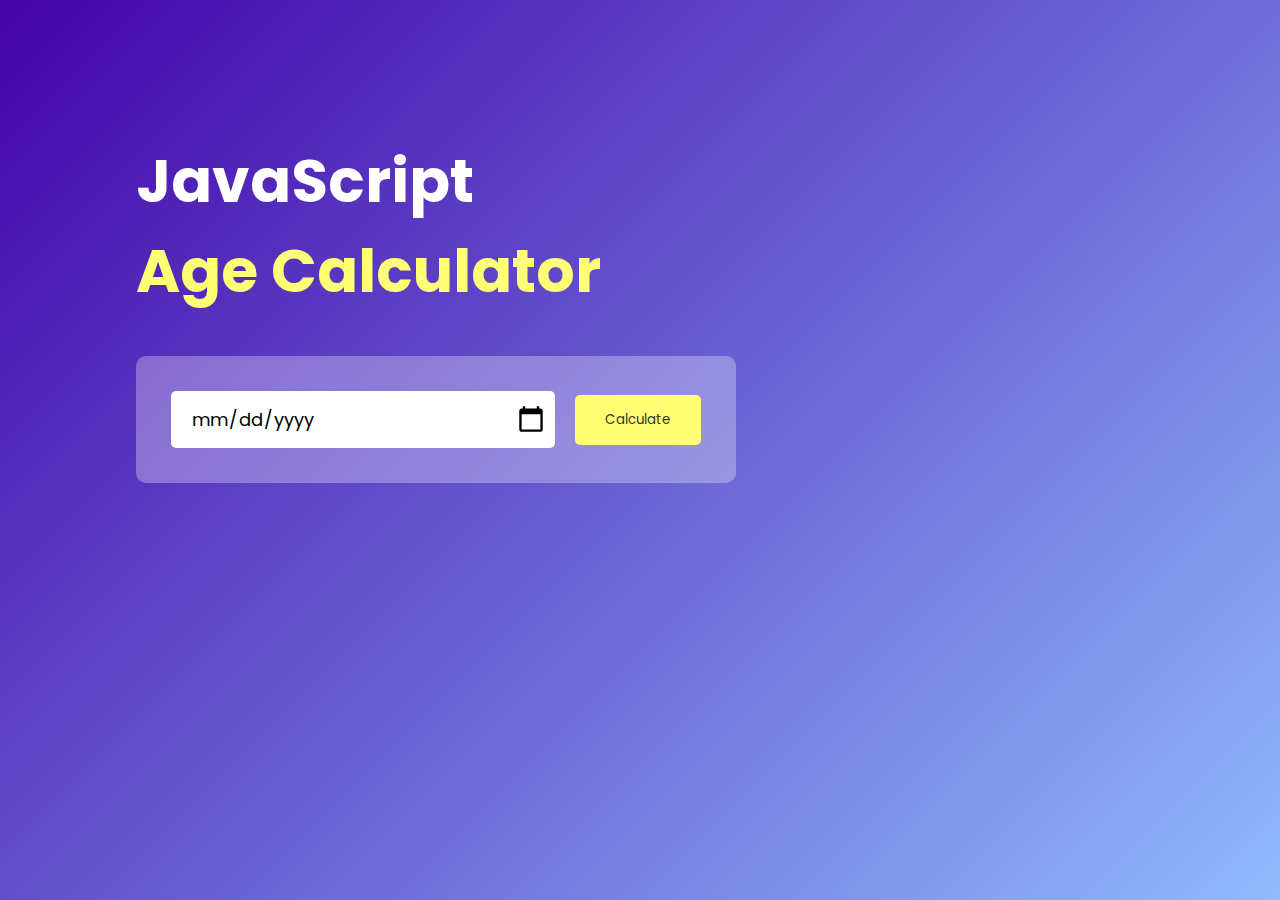
<file: AgeCalculator/index.html>
<!DOCTYPE html>
<html lang="en">
  <head>
    <meta charset="UTF-8" />
    <meta name="viewport" content="width=device-width, initial-scale=1.0" />
    <title>Age Calculator</title>
    <link
      href="https://fonts.googleapis.com/css2?family=Poppins:wght@400;600&display=swap"
      rel="stylesheet"
    />
    <link rel="stylesheet" href="style.css" />
  </head>
  <body>
    <div class="container">
      <div class="calculator">
        <h1>JavaScript <br /><span>Age Calculator</span></h1>
        <div class="input-box">
          <input
            type="date"
            id="date"
            placeholder="Enter the birth date"
            required
          />
          <button onclick="calculateAge()">Calculate</button>
        </div>
        <p id="result"></p>
      </div>
    </div>
    <script src="script.js"></script>
  </body>
</html>
</file>
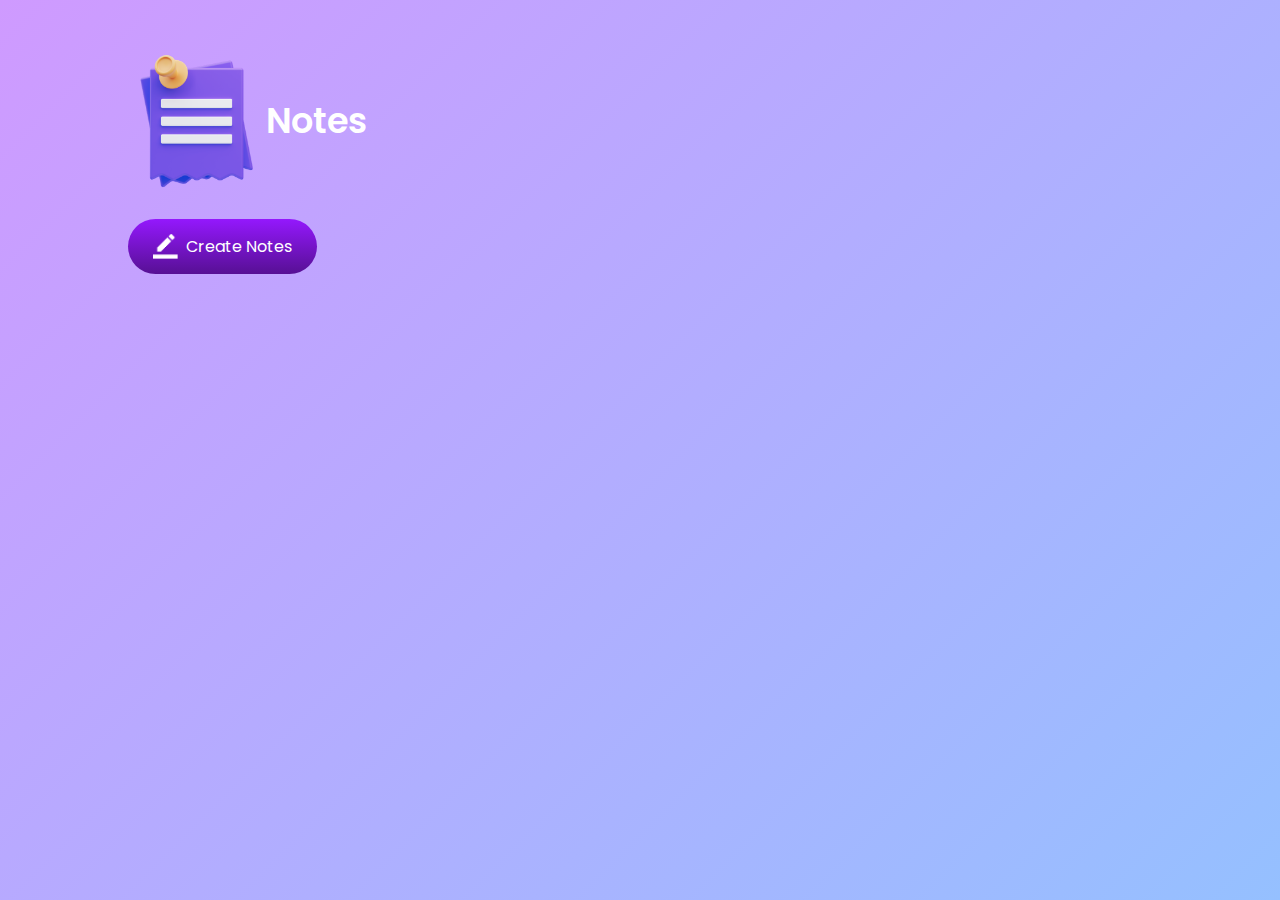
<file: NotesApp/index.html>
<!DOCTYPE html>
<html lang="en">
<head>
    <meta charset="UTF-8">
    <meta name="viewport" content="width=device-width, initial-scale=1.0">
    <title>Notes App</title>
    <link
      href="https://fonts.googleapis.com/css2?family=Poppins:wght@400;600&display=swap"
      rel="stylesheet"
    />
    <link rel="stylesheet" href="style.css" />
</head>
<body>
    <div class="container">
        <h1> <img src="images/notes.png" alt="">Notes</h1>
        <button class="btn"> <img src="images/edit.png" alt="">Create Notes</button>
        <div class="notes-container">
           <!-- <p contenteditable="true" class="input-box">
                <img src="images/delete.png" alt="">
            </p> --içerik düzenlenebilir---->
        </div>
    </div>
    <script src="script.js"></script>
</body>
</html>
</file>
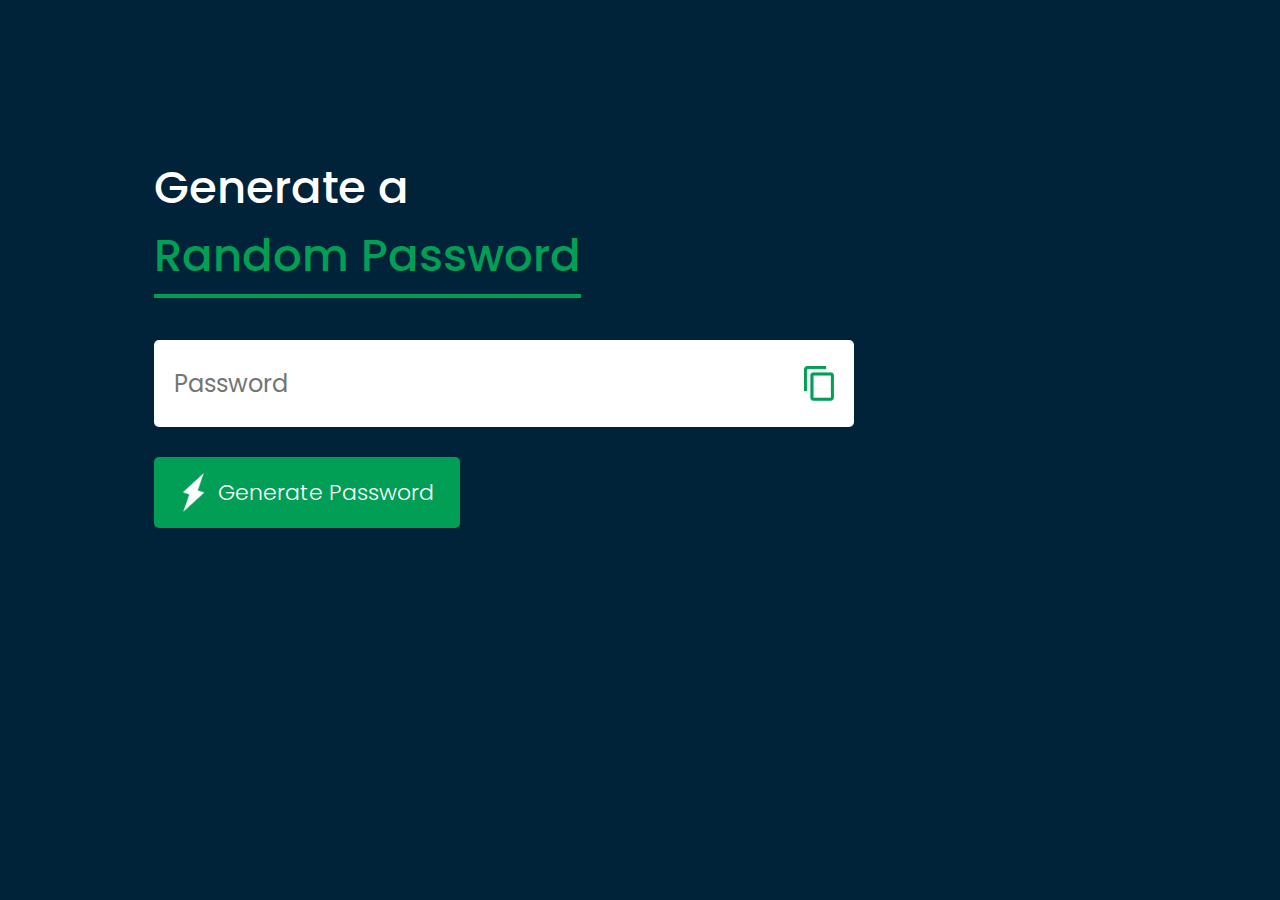
<file: PasswordGenerator/index.html>
<!DOCTYPE html>
<html lang="en">
  <head>
    <meta charset="UTF-8" />
    <meta name="viewport" content="width=device-width, initial-scale=1.0" />
    <link
      href="https://fonts.googleapis.com/css2?family=Poppins:wght@400;600&display=swap"
      rel="stylesheet"
    />
    <title>Random Password Generator</title>
    <link rel="stylesheet" href="style.css" />
  </head>
  <body>
    <div class="container">
      <h1>Generate a <br /><span>Random Password </span></h1>
      <div class="display">
        <input type="text" id="password" placeholder="Password" />
        <img src="./images/copy.png" onclick="copyPassword()" alt="" />
      </div>
      <button onclick="createPassword()">
        <img src="./images/generate.png" alt="" />Generate Password
      </button>
    </div>

    <script>
      const PasswordBox = document.getElementById("password");
      const length = 12;
      const upperCase = "ABCDEFGHIJKLMNOPQRSTUVWXYZ";
      const lowerCase = "abcdefghijklmnopqrstuvwxyz";
      const number = "0123456789";
      const symbol = "!@#$%^&*()_+-=[]{}|;:,.<>?";

      const allChars = upperCase + lowerCase + number + symbol; // All characters combined
      function createPassword() {
        let password = "";
        // Add one of each character type
        password += upperCase[Math.floor(Math.random() * upperCase.length)];
        password += lowerCase[Math.floor(Math.random() * lowerCase.length)];
        password += number[Math.floor(Math.random() * number.length)];
        password += symbol[Math.floor(Math.random() * symbol.length)];
        // Complete the password with random characters
        while (password.length < length) {
          password += allChars[Math.floor(Math.random() * allChars.length)];
        }
        // Set the generated password in the input
        PasswordBox.value = password;
      }

      //Copies the specified text to the clipboard.
      function copyPassword() {
        PasswordBox.select();
        document.execCommand("copy");
      }
    </script>
  </body>
</html>
</file>
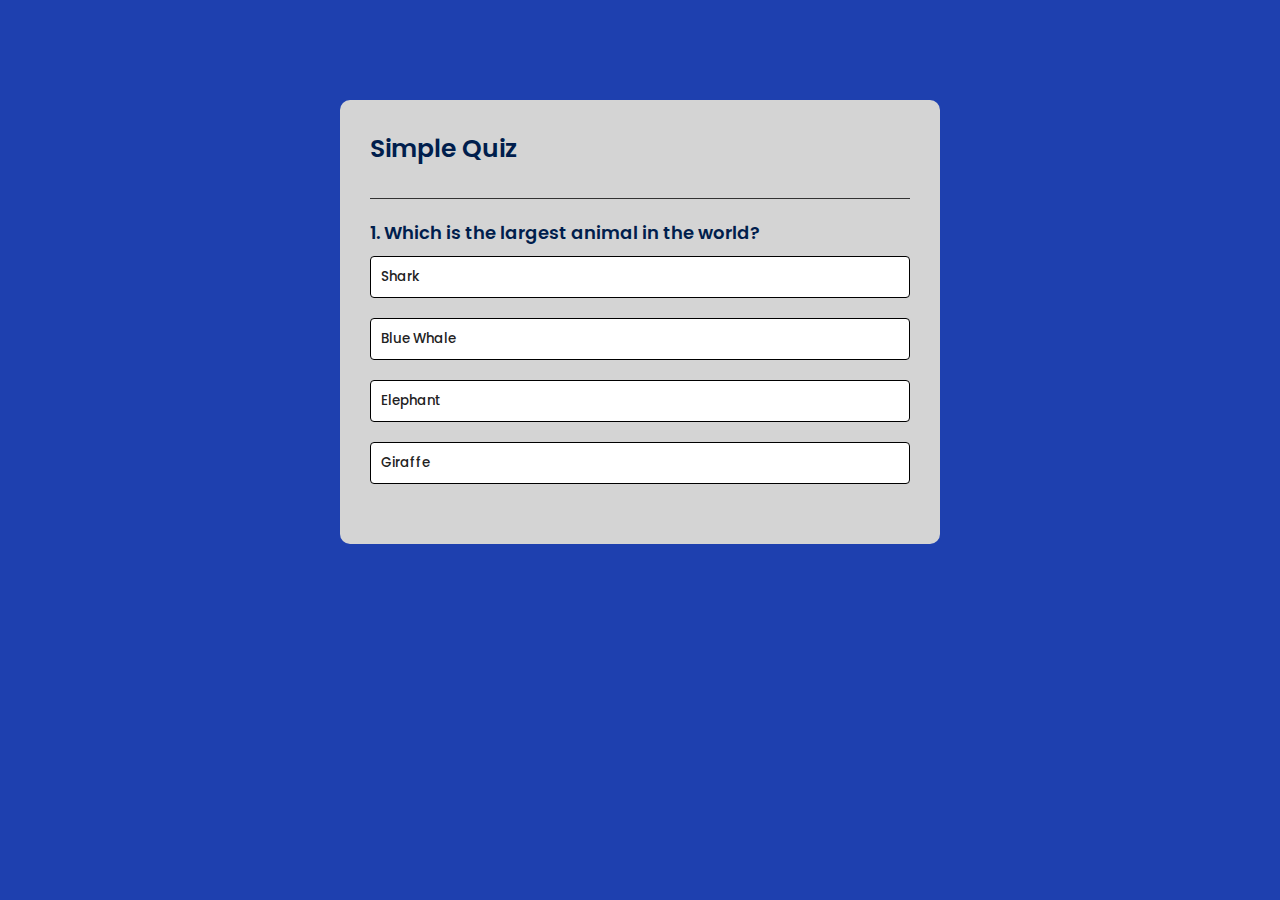
<file: QuizApp/index.html>
<!DOCTYPE html>
<html lang="en">
<head>
    <meta charset="UTF-8">
    <meta name="viewport" content="width=device-width, initial-scale=1.0">
    <link
      href="https://fonts.googleapis.com/css2?family=Poppins:wght@400;600&display=swap"
      rel="stylesheet"
    />
    <title>Quiz App</title>
    <link rel="stylesheet" href="style.css">
</head>
<body>
    <div class="app">
        <h1>Simple Quiz</h1>
        <div class="quiz">
            <h2 id="question">Question goes here</h2>
            <div id="answer-buttons">
                <button class="btn">Answer 1</button>
                <button class="btn">Answer 2</button>
                <button class="btn">Answer 3</button>
                <button class="btn">Answer 4</button>
            </div>
            <div id="next-btn">Next</div>
        </div>
    </div>
    <script src="script.js"></script>
</body>
</html>
</file>
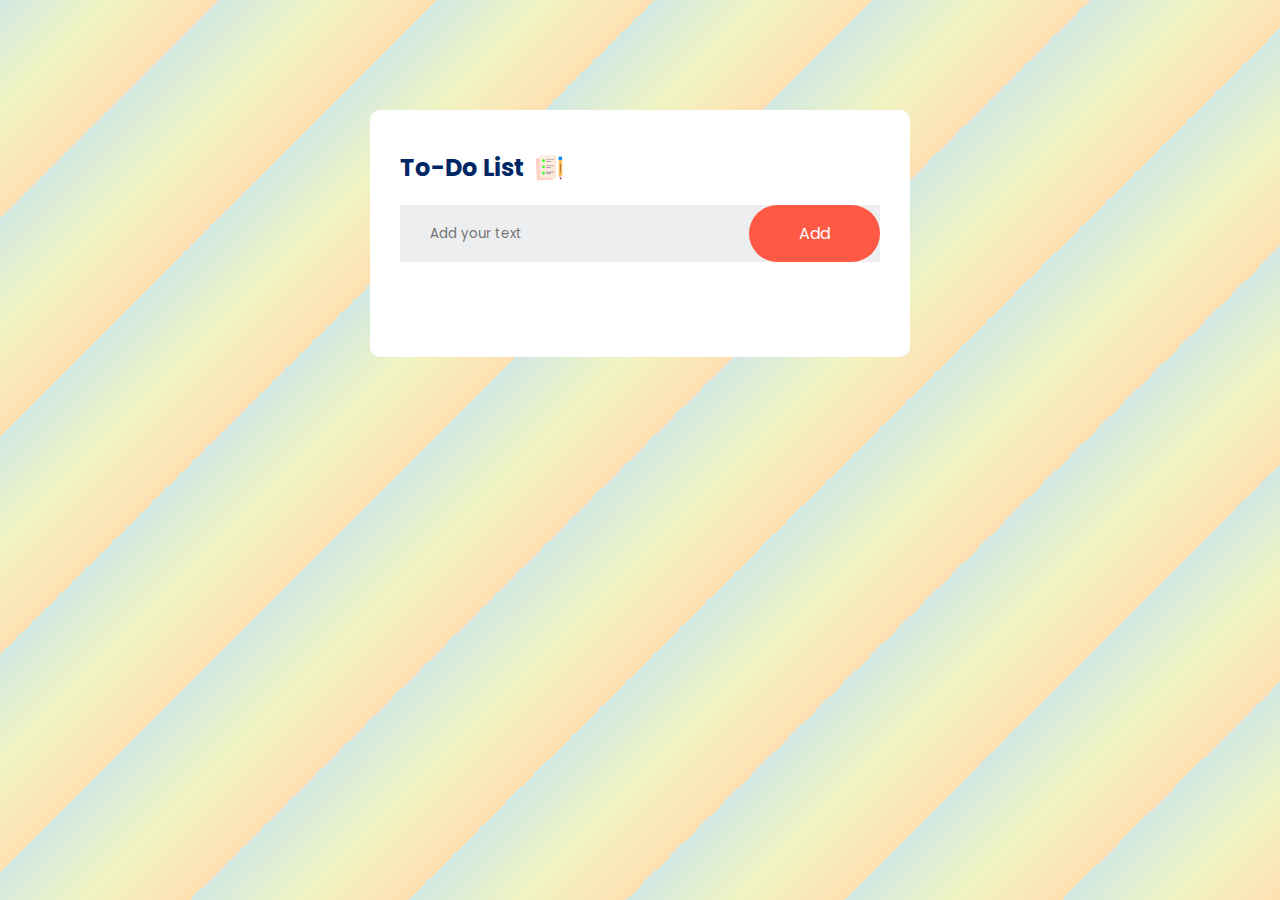
<file: To-DoApp/index.html>
<!DOCTYPE html>
<html lang="en">
<head>
    <meta charset="UTF-8">
    <meta name="viewport" content="width=device-width, initial-scale=1.0">
    <title>To-Do List App</title>
    <link
    href="https://fonts.googleapis.com/css2?family=Poppins:wght@400;600&display=swap"
    rel="stylesheet"
  />

    <link rel="stylesheet" href="style.css">
</head>
<body>
    <div class="container">
<div class="todo-app">
    <h2>To-Do List <img src="./images/icon.png" alt=""> </h2>
    <div class="row">
        <input type="text" id="input-box" placeholder="Add your text">
        <button onclick="addTask()">Add</button>
    </div>

    <ul id="list-container">
      <!--  <li  class="checked">Task 1</li>
        <li>Task 2</li>
        <li>Task 3</li>-->
    </ul>
</div>
    </div>
    <script src="script.js"></script>
</body>
</html>
</file>
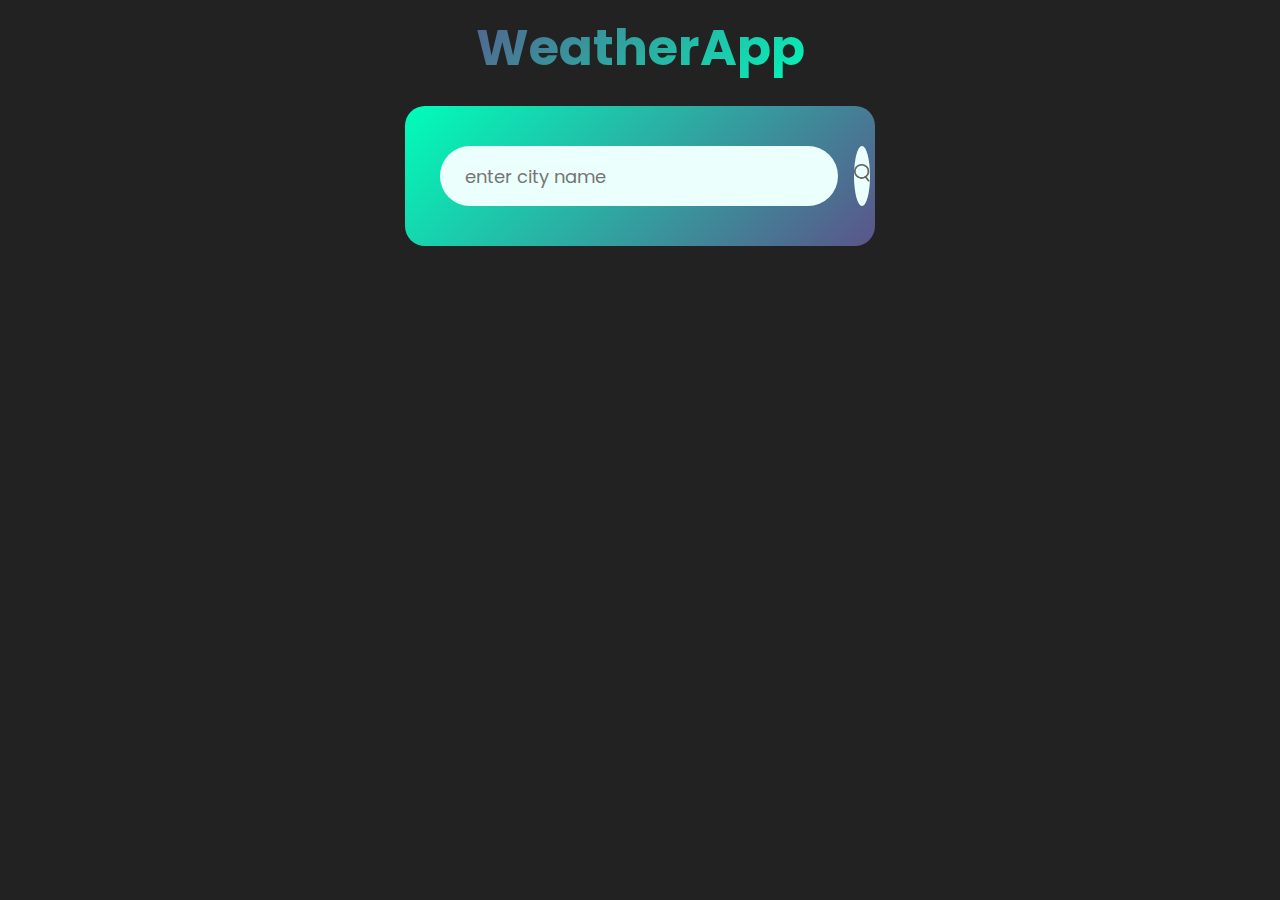
<file: WeatherApp/index.html>
<!DOCTYPE html>
<html lang="en">
  <head>
    <meta charset="UTF-8" />
    <meta name="viewport" content="width=device-width, initial-scale=1.0" />
    <link
      href="https://fonts.googleapis.com/css2?family=Poppins:wght@400;600&display=swap"
      rel="stylesheet"
    />

    <title>WeatherApp</title>
    <link rel="stylesheet" href="style.css" />
  </head>
  <body>
    <h3>WeatherApp</h3>
    <div class="card">
      <div class="search">
        <input type="text" placeholder="enter city name" spellcheck="false" />
        <button type="button" aria-label="Search">
          <img src="images/search.png" alt="Search Icon" />
        </button>
      </div>
      <div class="error">
        <p>Invalid city name</p>
      </div>
      <div class="weather">
        <img src="images/rain.png" class="weather-icon" alt="" />
        <h1 class="temp">22°C</h1>
        <h2 class="city">New York</h2>
        <div class="details">
          <div class="col">
            <img src="images/humidity.png" alt="" />
            <div>
              <p class="humidity">50%</p>
              <p>Humidity</p>
            </div>
          </div>

          <div class="col">
            <img src="images/wind.png" alt="" />
            <div>
              <p class="wind">15 km/h</p>
              <p>Wind Speed</p>
            </div>
          </div>
        </div>
      </div>
    </div>

    <script>
      // OpenWeatherMap API anahtarı ve URL'si
      const apiKey = "7003385d1be9436097474c1d3a7a98d3";
      const apiUrl =
        "https://api.openweathermap.org/data/2.5/weather?units=metric&q=";

      // DOM elemanlarını seç
      const searchBox = document.querySelector(".search input");
      const searchBtn = document.querySelector(".search button");
      const weatherIcon = document.querySelector(".weather-icon");

      // Hava durumunu kontrol etme fonksiyonu
      async function checkWeather(city) {
        const response = await fetch(apiUrl + city + `&appid=${apiKey}`);

        // Geçersiz şehir adı durumunda hata mesajını göster
        if (response.status == 404) {
          document.querySelector(".error").style.display = "block";
          document.querySelector(".weather").style.display = "none";
        } else {
          // API'den gelen veriyi işleyin
          var data = await response.json();

          // Şehir adı ve hava durumu bilgilerini güncelle
          document.querySelector(".city").innerHTML = data.name;
          document.querySelector(".temp").innerHTML =
            Math.round(data.main.temp) + " °C";
          document.querySelector(".humidity").innerHTML =
            data.main.humidity + " %";
          document.querySelector(".wind").innerHTML = data.wind.speed + " km/h";

          // Hava durumu simgesini güncelle
          if (data.weather[0].main == "Clouds") {
            weatherIcon.src = "./images/clouds.png";
          } else if (data.weather[0].main == "Clear") {
            weatherIcon.src = "./images/clear.png";
          } else if (data.weather[0].main == "Rain") {
            weatherIcon.src = "./images/rain.png";
          } else if (data.weather[0].main == "Drizzle") {
            weatherIcon.src = "./images/drizzle.png";
          } else if (data.weather[0].main == "Mist") {
            weatherIcon.src = "./images/mist.png";
          }
          // Hata mesajını gizle ve hava durumu bilgilerini göster
          document.querySelector(".error").style.display = "none";
          document.querySelector(".weather").style.display = "block";
        }
      }

      // Arama butonuna tıklama olayı
      searchBtn.addEventListener("click", () => {
        checkWeather(searchBox.value);
      });

      //keypress olayı için event listener:
      searchBox.addEventListener("keypress", (e) => {
        if (e.key === "Enter") {
          checkWeather(searchBox.value);
        }
      });
    </script>
  </body>
</html>
</file>
<file: AgeCalculator/style.css>
* {
  margin: 0;
  padding: 0;
  font-family: "Poppins", sans-serif;
  box-sizing: border-box;
}
.container {
  width: 100%;
  min-height: 100vh;
  background: linear-gradient(135deg, #4203a9, #90bafc);
  color: #fff;
  padding: 10px;
}

.calculator {
  width: 100%;
  max-width: 600px;
  margin-left: 10%;
  margin-top: 10%;
}

.calculator h1 {
  font-size: 60px;
}

.calculator h1 span {
  color: #ffff76;
}

.input-box {
  margin: 40px 0;
  padding: 35px;
  border-radius: 10px;
  background: rgb(255, 255, 255, 0.3);
  display: flex;
  align-items: center;
}
.input-box input {
  flex: 1;
  margin-right: 20px;
  padding: 14px 20px;
  border: 0;
  outline: 0;
  font-size: 18px;
  border-radius: 5px;
  position: relative;
}
.input-box button {
  background: #ffff76;
  border: 0;
  outline: 0;
  padding: 15px 30px;
  border-radius: 5px;
  color: #333;
  cursor: pointer;
}
.input-box input::-webkit-calendar-picker-indicator {
  top: 0;
  left: 0;
  right: 0;
  bottom: 0;
  width: auto;
  height: auto;
  position: absolute;
  background-position: calc(98%);
  background-size: 30px;
  cursor: pointer;
}
#result{
  font-size:20px
}

#result span{
  color: #ffff76
}
</file>
<file: NotesApp/style.css>
* {
  margin: 0;
  padding: 0;
  font-family: "Poppins", sans-serif;
  box-sizing: border-box;
}

.container {
  width: 100%;
  min-height: 100vh;
  background: linear-gradient(135deg, #cf9aff, #95c0ff);
  color: #fff;
  padding-top: 4%;
  padding-left: 10%;
}
.container h1 {
  display: flex;
  align-items: center;
  font-size: 35px;
  font-weight: 600;
}
.container h1 İMG {
  width: 60px;
}
.container button img {
  width: 25px;
  margin-right: 8px;
}
.container button {
  display: flex;
  align-items: center;
  background: linear-gradient(#9418fd, #571094);
  color: #fff;
  font-size: 16px;
  outline: 0;
  border: 0;
  border-radius: 40px;
  padding: 15px 25px;
  margin: 30px 0 20px;
  cursor: pointer;
}
.input-box {
  position: relative;
  width: 100%;
  max-width: 500px;
  min-height: 150px;
  background: #fff;
  color: #333;
  padding: 20px;
  margin: 20px 0;
  outline: 0;
  border-radius: 5px;
}
.input-box img{
    position: absolute;
    width: 25px;
    bottom: 15px;
    right: 15px;
    cursor: pointer;
}
</file>
<file: PasswordGenerator/style.css>
* {
  margin: 0;
  padding: 0;
  font-family: "Poppins", sans-serif;
  box-sizing: border-box;
}
body {
  background: #002339;
  color: #fff;
}
.container {
  margin: 12%;
  width: 90%;
  max-width: 700px;
}
.display {
  width: 100%;

  margin-top: 50px;
  margin-bottom: 30px;
  background: #fff;
  color: #333;
  display: flex;
  align-items: center;
  justify-content: space-between;
  padding: 26px 20px;
  border-radius: 5px;
}
.container h1 {
  font-weight: 500;
  font-size: 45px;
}

.container h1 span {
  color: #019f55;
  border-bottom: 4px solid #019f55;
  padding-bottom: 7px;
}
.display img {
  width: 30px;
  cursor: pointer;
}

.display input {
  border: 0;
  outline: 0;
  font-size: 24px;
}
.container button img {
  width: 28px;
  margin-right: 10px;
}

.container button {
  border: 0;
  outline: 0;
  background: #019f55;
  color: #fff;
  font-size: 22px;
  font-weight: 300;
  display: flex;
  align-items: center;
  justify-content: center;
  padding: 16px 26px;
  border-radius: 5px;
  cursor: pointer;
}
</file>
<file: QuizApp/style.css>
* {
  margin: 0;
  padding: 0;
  font-family: "Poppins", sans-serif;
  box-sizing: border-box;
}
body {
    background:#1e40af;
   
}
.app {
  background: #d4d4d4;
  width: 90%;
  max-width: 600px;
  margin: 100px auto 0;
  border-radius: 10px;
  padding: 30px;
}
.app h1 {
  font-size: 25px;
  color: #001e4d;
  font-weight: 600;
  border-bottom: 1px solid #333;
  padding-bottom: 30px;
}
.quiz {
  padding: 20px 0;
}
.quiz h2 {
  font-size: 18px;
  color: #001e4d;
  font-weight: 600;
}
.btn {
  background: #fff;
  color: #222;
  font-weight: 500;
  width: 100%;
  border: 1px solid #000000;
  padding: 10px;
  margin: 10px 0;
  text-align: left;
  border-radius: 4px;
  cursor: pointer;
  transition: all 0.3s;
}
.btn:hover:not([disabled]) {  /*sadece aktif (devre dışı bırakılmamış) butonlar için */
  background: #222;
  color: #fff;
}
.btn:disabled{
    cursor: no-drop;
}
#next-btn {
  background: #1e40af;
  color: #ffffff;
  font-weight: 500;
  text-align: center;
  width: 150px;
  border: 0;
  padding: 10px;
  margin: 20px auto 0;
  border-radius: 4px;
  cursor:pointer;
  display: none;
}
.correct {
    background: #6ee7b7;
    
  }
  .incorrect {
    background-color: #fda4af;

  }
</file>
<file: To-DoApp/style.css>
* {
  margin: 0;
  padding: 0;
  font-family: "Poppins", sans-serif;
  box-sizing: border-box;
}

.container {
  width: 100%;
  min-height: 100vh;
  background: repeating-linear-gradient(
    135deg,
    #d1e8e2,
    #f0f4c3 5%,
    #ffe0b2 10%
  );
  padding: 10px;
}

.todo-app {
  width: 100%;
  max-width: 540px;
  background: #fff;
  margin: 100px auto 20px;
  padding: 40px 30px 70px;
  border-radius: 10px;
}

.todo-app h2 {
  color: #002765;
  display: flex;
  align-items: center;
  margin-bottom: 20px;
}
.todo-app h2 img {
  width: 30px;
  margin-left: 10px;
}
.row {
  display: flex;
  align-items: center;
  justify-content: space-between;
  background: #edeef0;
  margin-bottom: 25px;
  padding-left: 20px;
}

input {
  flex: 1;
  border: none;
  outline: none;
  background: transparent;
  padding: 10px;
  font-weight: 14px;
}
button {
  border: none;
  outline: none;
  padding: 16px 50px;
  background: #ff5945;
  color: #fff;
  font-size: 16px;
  cursor: pointer;
  border-radius: 40px;
}
ul li {
  list-style: none;
  font-size: 17px;
  padding: 12px 8px 12px 50px;
  user-select: none;
  -webkit-user-select: none; /* Safari ve iOS için */
  cursor: pointer;
  position: relative;
}

ul li::before {
  content: " ";
  position: absolute;
  height: 28px;
  width: 28px;
  border-radius: 50%;
  background-image: url(images/unchecked.png);
  background-size: cover;
  background-position: center;
  top: 12px;
  left: 8px;
}
ul li.checked {
  color: #555;
  text-decoration: line-through;
}
ul li.checked::before {
  background-image: url(images/checked.png);
}

ul li span {
  position: absolute;
  right: 0;
  top: 5px;
  width: 40px;
  height: 40px;
  font-size: 22px;
  color: #555;
  text-align: center;
  line-height: 40px;
  border-radius: 50%;
}

ul li span:hover {
  background-color: #edeef0;
}

/*Medya Sorguları */
@media (max-width: 768px) {
  .todo-app {
    margin: 50px auto;
    padding: 30px 20px 50px;
  }

  button {
    padding: 12px 30px;
    font-size: 14px;
  }

  ul li {
    font-size: 15px;
    padding: 10px 6px 10px 40px;
  }

  ul li span {
    width: 30px;
    height: 30px;
    font-size: 18px;
  }
}

@media (max-width: 480px) {
  .todo-app h2 {
    font-size: 18px;
  }

  input {
    padding: 8px;
    font-size: 14px;
  }

  button {
    padding: 8px 16px;
    font-size: 12px;
  }

  ul li {
    font-size: 14px;
  }
}
</file>
<file: WeatherApp/style.css>
* {
  margin: 0;
  padding: 0;
  font-family: "Poppins", sans-serif;
  box-sizing: border-box;
}
body {
  background: #222;
}
.card {
  width: 90%;
  max-width: 470px;
  background: linear-gradient(135deg, #00feba, #5b548a);
  color: #fff;
  margin: 20px auto;
  border-radius: 20px;
  padding: 40px 35px;
  text-align: center;
}

.search {
  width: 100%;
  display: flex;
  align-items: center;
  justify-content: space-between;
}

.search input {
  border: 0;
  outline: 0;
  background: #ebfffc;
  color: #555;
  padding: 10px 25px;
  height: 60px;
  border-radius: 30px;
  flex: 1;
  margin-right: 16px;
  font-size: 18px;
}
.search button {
  border: 0;
  outline: 0;
  background: #ebfffc;
  border-radius: 50%;
  width: 60px;
  height: 60px;
  cursor: pointer;
}
.search button img {
  width: 16px;
}
.weather-icon {
  width: 170px;
  margin-top: 30px;
}

.weather h1 {
  font-size: 80px;
  font-weight: 500;
}
.weather h2 {
  font-size: 45px;
  font-weight: 400;
  margin-bottom: 10px;
}
.details {
  display: flex;
  align-items: center;
  justify-content: space-between;
  padding: 0 20px;
  margin-top: 50px;
}
.col {
  display: flex;
  align-items: center;
  text-align: left;
}
.col img {
  width: 40px;
  margin-right: 10px;
}

.humidity,
.wind {
  font-size: 28px;
  margin-top: -6px;
}
.weather {
  display: none;
}
.error {
  text-align: left;
  margin-left: 10px;
  margin-top: 10px;
  font-size: 14px;
  display: none;
}

h3{
    background: linear-gradient(135deg, #00feba, #5b548a, #00feba, orange);
  -webkit-background-clip: text;
  -webkit-text-fill-color: transparent;
    text-align:center;
   padding-top: 10px;
    font-size:50px;
    justify-content: space-between;
}

/* Medya sorguları */
@media (max-width: 768px) {
  .card {
    padding: 20px;
  }

  .search input {
    padding: 8px 20px;
    height: 50px;
    font-size: 16px;
    margin-right: 10px;
  }

  .search button {
    width: 50px;
    height: 50px;
  }

  .weather h1 {
    font-size: 60px;
  }

  .weather h2 {
    font-size: 35px;
  }

  .details {
    flex-direction: column;
    align-items: flex-start;
  }

  .details .col {
    margin-bottom: 10px;
  }

  .humidity,
  .wind {
    font-size: 24px;
  }
}

@media (max-width: 480px) {
  .search input {
    padding: 6px 15px;
    height: 40px;
    font-size: 14px;
    margin-right: 9px;
  }

  .search button {
    width: 40px;
    height: 40px;
  }

  .weather h1 {
    font-size: 40px;
  }

  .weather h2 {
    font-size: 25px;
  }

  .humidity,
  .wind {
    font-size: 20px;
  }
}
</file>
